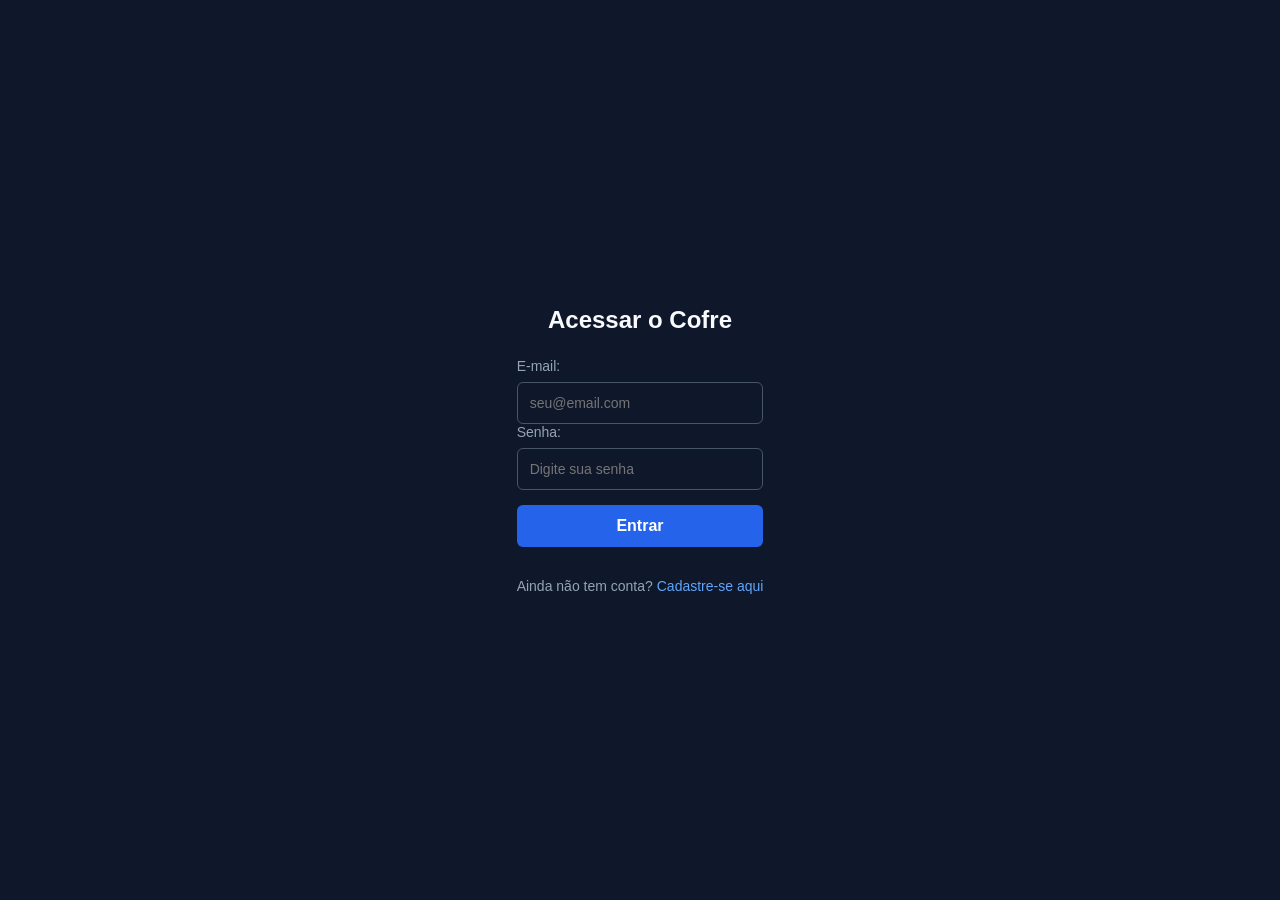
<file: index.html>
<!DOCTYPE html>
<html lang="pt-BR">

<head>
    <meta charset="UTF-8">
    <meta name="viewport" content="width=device-width, initial-scale=1.0">
    <link rel="stylesheet" href="style.css">
    <title>SafeKeep Notes - Login</title>
</head>

<body>

    <main>
        <h2>Acessar o Cofre</h2>
        <form action="login.php" method="POST">

            <div>
                <label for="email">E-mail:</label>
                <input type="email" id="email" name="email" required placeholder="seu@email.com">
            </div>

            <div>
                <label for="senha">Senha:</label>
                <input type="password" id="senha" name="senha" required placeholder="Digite sua senha">
            </div>

            <button type="submit">Entrar</button>
        </form>

        <p>Ainda não tem conta? <a href="cadastro.html">Cadastre-se aqui</a></p>
    </main>

</body>

</html>
</file>
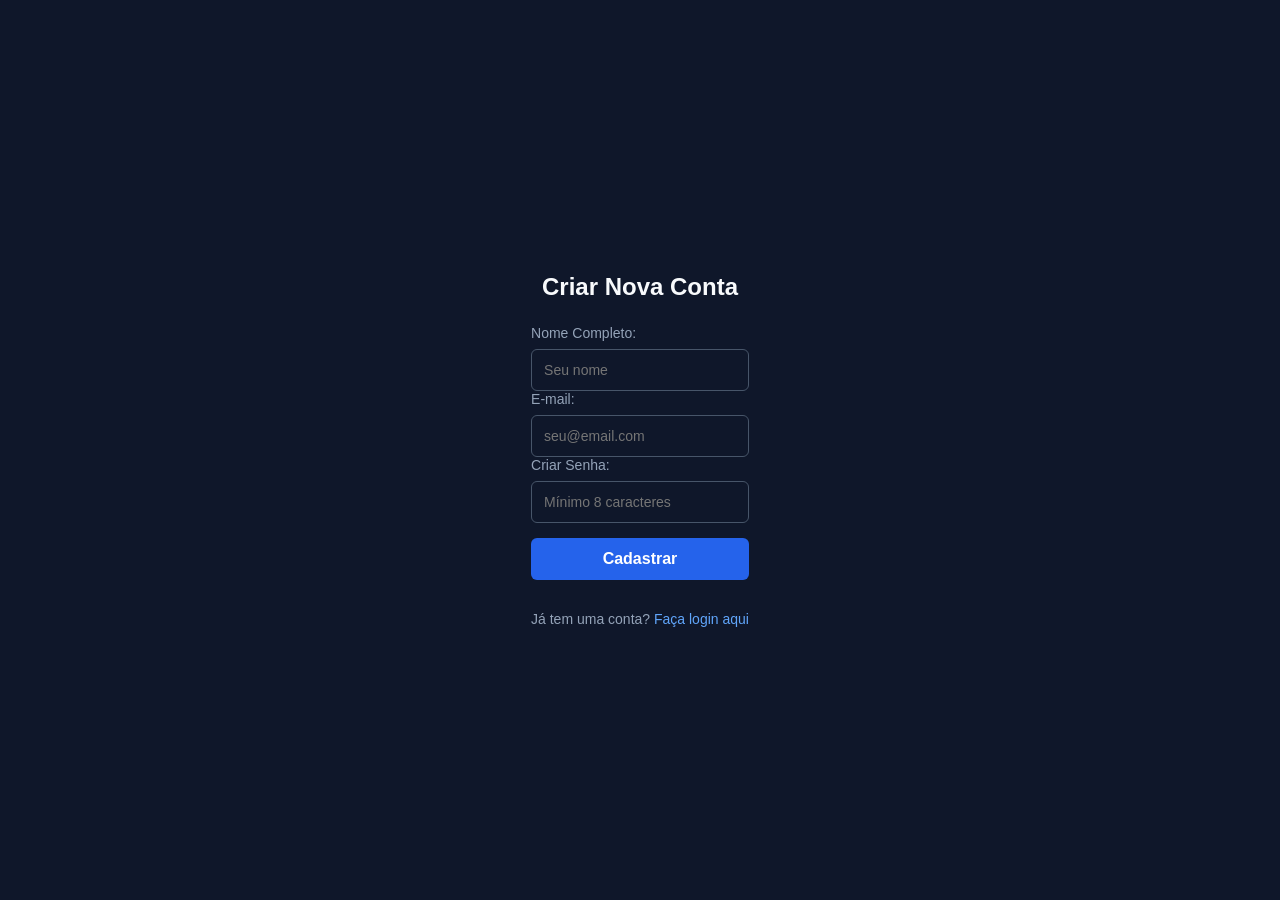
<file: cadastro.html>
<!DOCTYPE html>
<html lang="pt-BR">

<head>
    <meta charset="UTF-8">
    <meta name="viewport" content="width=device-width, initial-scale=1.0">
    <link rel="stylesheet" href="style.css">
    <title>SafeKeep Notes - Criar Conta</title>
</head>

<body>

    <main>
        <h2>Criar Nova Conta</h2>

        <form action="cadastrar.php" method="POST">

            <div>
                <label for="nome">Nome Completo:</label>
                <input type="text" id="nome" name="nome" required placeholder="Seu nome">
            </div>

            <div>
                <label for="email">E-mail:</label>
                <input type="email" id="email" name="email" required placeholder="seu@email.com">
            </div>

            <div>
                <label for="senha">Criar Senha:</label>
                <input type="password" id="senha" name="senha" required placeholder="Mínimo 8 caracteres">
            </div>

            <button type="submit">Cadastrar</button>
        </form>

        <p>Já tem uma conta? <a href="index.html">Faça login aqui</a></p>
    </main>

</body>

</html>
</file>
<file: style.css>
* {
    margin: 0;
    padding: 0;
    box-sizing: border-box;
    font-family: 'Segoe UI', Tahoma, Geneva, Verdana, sans-serif;
}

body {
    background-color: #0f172a;
    color: #e2e8f0;
    display: flex;
    justify-content: center;
    align-items: center;
    min-height: 100vh;
    padding: 20px;
}

.container, .auth-card {
    background-color: #1e293b;
    padding: 40px;
    border-radius: 10px;
    box-shadow: 0 10px 25px rgba(0, 0, 0, 0.3);
    width: 100%;
    max-width: 400px;
    border: 1px solid #334155;
    text-align: center;
}

h2, h1 {
    margin-bottom: 24px;
    color: #f8fafc;
    font-size: 24px;
    text-align: center;
}

.form-group {
    margin-bottom: 20px;
    text-align: left;
}

label {
    display: block;
    margin-bottom: 8px;
    font-size: 14px;
    color: #94a3b8;
}

input[type="text"],
input[type="password"],
input[type="email"],
textarea {
    width: 100%;
    padding: 12px;
    background-color: #0f172a;
    border: 1px solid #475569;
    border-radius: 6px;
    color: #f8fafc;
    font-size: 14px;
    transition: border-color 0.2s;
}

input:focus, textarea:focus {
    outline: none;
    border-color: #3b82f6; 
}

button, .btn {
    width: 100%;
    padding: 12px;
    background-color: #2563eb;
    color: white;
    border: none;
    border-radius: 6px;
    font-size: 16px;
    font-weight: 600;
    cursor: pointer;
    transition: background-color 0.2s;
    margin-top: 15px; 
}

button:hover, .btn:hover {
    background-color: #1d4ed8;
}

p {
    text-align: center;
    margin-top: 16px;
    font-size: 14px;
    color: #94a3b8;
}

a {
    color: #60a5fa;
    text-decoration: none;
    display: inline-block;
    margin-top: 15px; 
}

a:hover {
    text-decoration: underline;
}

.dashboard-container {
    width: 100%;
    max-width: 1100px;
    align-self: flex-start;
    margin-top: 20px;
}

.dashboard-header {
    display: flex;
    justify-content: space-between;
    align-items: center;
    background-color: #1e293b;
    padding: 20px 30px;
    border-radius: 10px;
    border: 1px solid #334155;
    margin-bottom: 30px;
    box-shadow: 0 10px 25px rgba(0, 0, 0, 0.3);
}

.dashboard-header h2 {
    margin-bottom: 0;
}

.user-info {
    display: flex;
    align-items: center;
    gap: 15px;
}

.dashboard-content {
    display: flex;
    gap: 30px;
    align-items: flex-start;
}

.notes-section {
    flex: 2;
}

.form-section {
    flex: 1;
    min-width: 320px;
}

.note-form-box {
    background-color: #f1f5f9;
    padding: 25px;
    border-radius: 10px;
    box-shadow: 0 10px 25px rgba(0, 0, 0, 0.1);
}

.note-form-box h3, .note-form-box label {
    color: #1e293b;
    margin-bottom: 15px;
}

.note-form-box input[type="text"],
.note-form-box textarea {
    background-color: #ffffff;
    color: #0f172a;
    border: 1px solid #cbd5e1;
    margin-top: 5px;
}

.note-form-box button {
    background-color: #10b981;
}

.note-form-box button:hover {
    background-color: #059669;
}

.notes-grid {
    display: grid;
    grid-template-columns: repeat(auto-fill, minmax(250px, 1fr));
    gap: 20px;
    margin-top: 20px;
}

.note-card {
    background-color: #1e293b;
    padding: 20px;
    border-radius: 6px;
    border: 1px solid #334155;
    box-shadow: 0 5px 15px rgba(0, 0, 0, 0.2);
}

.btn-message {
    display: block;
    width: 100%;
    padding: 12px;
    background-color: #2563eb;
    color: white;
    border: none;
    border-radius: 6px;
    font-size: 16px;
    font-weight: 600;
    text-align: center;
    text-decoration: none;
    transition: background-color 0.2s;
    margin-top: 10px;
}

.btn-message:hover {
    background-color: #1d4ed8;
}
</file>
